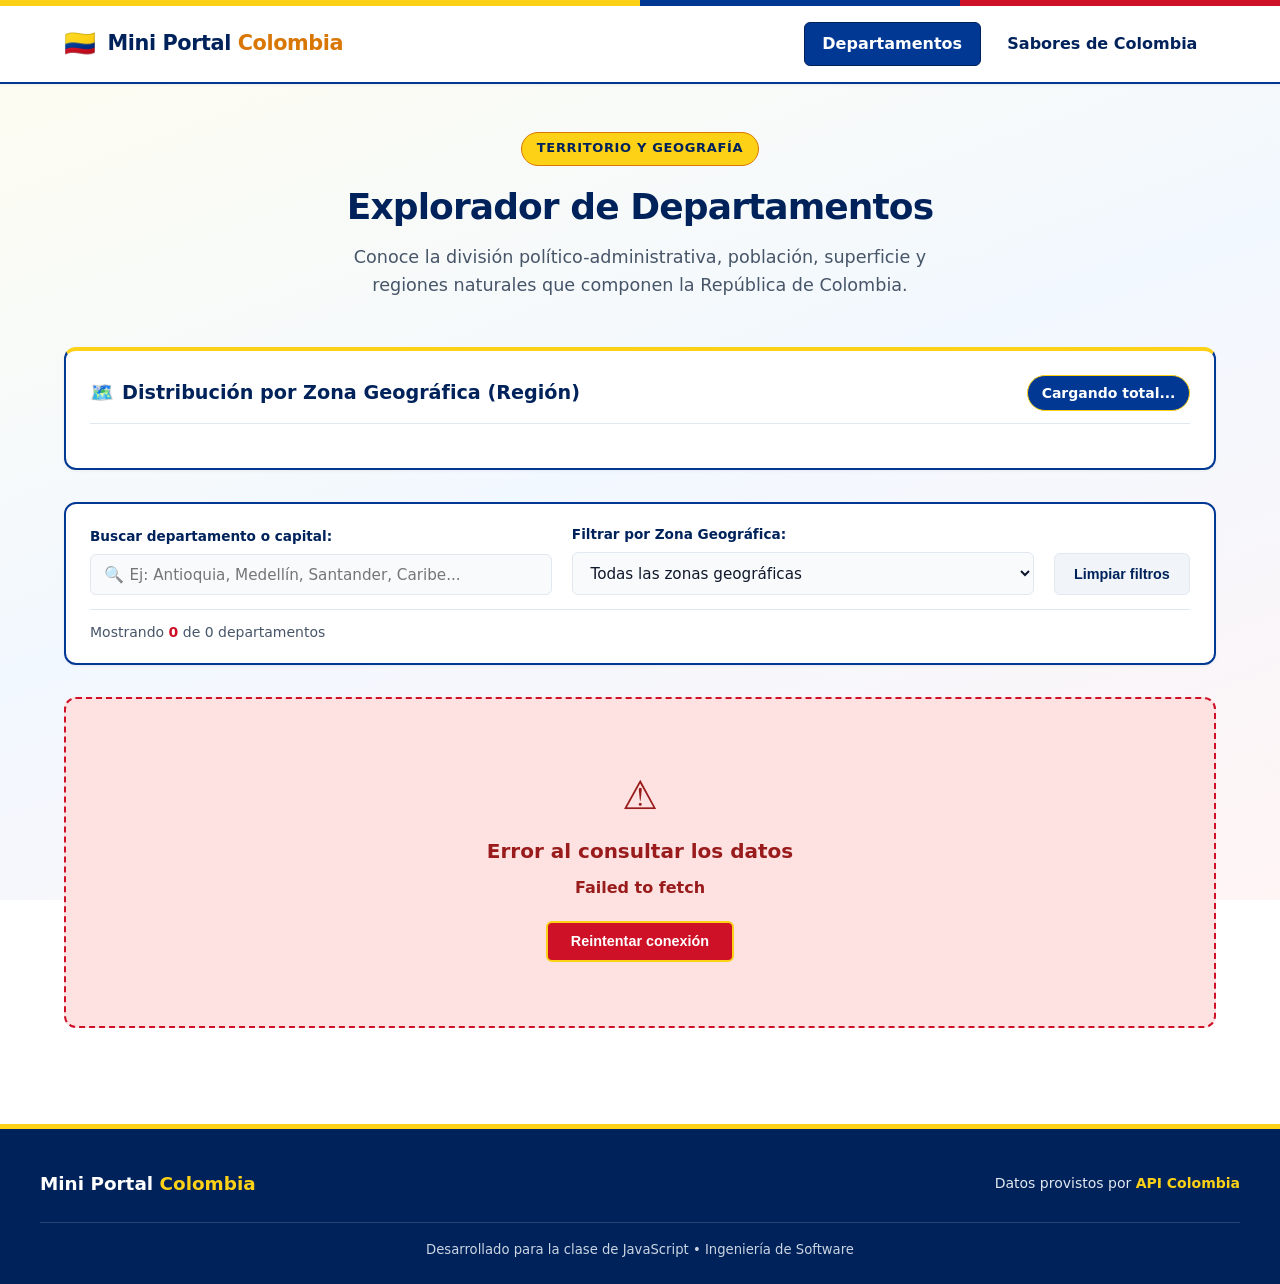
<file: index.html>
<!DOCTYPE html>
<html lang="es">
<head>
  <meta charset="UTF-8">
  <meta name="viewport" content="width=device-width, initial-scale=1.0">
  <meta name="description" content="Explorador de Departamentos de Colombia - Mini Portal de Colombia consumiendo API pública.">
  <title>Departamentos | Mini Portal de Colombia</title>
  <link rel="stylesheet" href="css/styles.css">
</head>
<body>

  <!-- Encabezado y Navegación Principal -->
  <header class="header-wrapper">
    <div class="colombia-stripe" aria-hidden="true">
      <div class="stripe-yellow"></div>
      <div class="stripe-blue"></div>
      <div class="stripe-red"></div>
    </div>
    <nav class="main-navbar" aria-label="Navegación principal">
      <a href="index.html" class="brand-logo">
        <span class="brand-flag" aria-hidden="true">🇨🇴</span>
        <span class="brand-text">Mini Portal <span>Colombia</span></span>
      </a>
      <ul class="nav-links">
        <li>
          <a href="index.html" class="nav-link active" aria-current="page">Departamentos</a>
        </li>
        <li>
          <a href="platos.html" class="nav-link">Sabores de Colombia</a>
        </li>
      </ul>
    </nav>
  </header>

  <!-- Contenido Principal -->
  <main class="main-container">

    <!-- Sección Hero -->
    <section class="hero-section">
      <span class="hero-badge">Territorio y Geografía</span>
      <h1 class="hero-title">Explorador de Departamentos</h1>
      <p class="hero-subtitle">
        Conoce la división político-administrativa, población, superficie y regiones naturales que componen la República de Colombia.
      </p>
    </section>

    <!-- R3 / Extra obligatorio: Resumen agrupado por Región -->
    <section class="summary-section" aria-labelledby="summary-heading">
      <div class="summary-header">
        <h2 id="summary-heading" class="summary-title">
          <span>🗺️</span> Distribución por Zona Geográfica (Región)
        </h2>
        <span id="total-departments-badge" class="summary-badge-total">Cargando total...</span>
      </div>
      <div id="regions-summary" class="regions-grid" aria-live="polite">
        <!-- Tarjetas de conteo por región inyectadas dinámicamente con JavaScript -->
      </div>
    </section>

    <!-- Sección de Filtros de Búsqueda para Departamentos -->
    <section class="filters-section" aria-label="Filtros para buscar y explorar departamentos">
      <div class="filters-container">
        <!-- Búsqueda textual por nombre, capital o descripción -->
        <div class="filter-group search-group">
          <label for="input-search-depto" class="filter-label">Buscar departamento o capital:</label>
          <div class="search-input-wrapper">
            <span class="search-icon" aria-hidden="true">🔍</span>
            <input 
              type="search" 
              id="input-search-depto" 
              class="filter-input" 
              placeholder="Ej: Antioquia, Medellín, Santander, Caribe..."
              autocomplete="off"
            />
          </div>
        </div>

        <!-- Filtro selector por Zona Geográfica / Región -->
        <div class="filter-group select-group">
          <label for="select-region-filter" class="filter-label">Filtrar por Zona Geográfica:</label>
          <select id="select-region-filter" class="filter-select">
            <option value="todas">Todas las zonas geográficas</option>
          </select>
        </div>

        <!-- Botón para reiniciar filtros -->
        <button type="button" id="btn-reset-depto-filters" class="btn-reset-filters">
          Limpiar filtros
        </button>
      </div>

      <!-- Resumen dinámico del filtro -->
      <div class="filter-feedback">
        Mostrando <strong id="depto-filtered-count">0</strong> de <span id="depto-total-available-count">0</span> departamentos
      </div>
    </section>

    <!-- Indicador de Carga (Loading Spinner) -->
    <div id="loading" class="state-container" aria-live="assertive">
      <div class="spinner" aria-hidden="true"></div>
      <p>Cargando información geográfica desde API Colombia...</p>
    </div>

    <!-- Contenedor de Error en el DOM -->
    <div id="error-container" class="state-container error-state hidden" role="alert">
      <div class="error-icon" aria-hidden="true">⚠️</div>
      <h3 id="error-title">Error al consultar los datos</h3>
      <p id="error-message">Ocurrió un inconveniente al cargar los departamentos.</p>
      <button type="button" id="btn-retry" class="btn-retry">Reintentar conexión</button>
    </div>

    <!-- Grilla de Tarjetas de Departamentos -->
    <section id="departments-container" class="cards-grid" aria-label="Listado de departamentos">
      <!-- Tarjetas de departamentos inyectadas dinámicamente con JavaScript -->
    </section>

  </main>

  <!-- Pie de Página -->
  <footer class="main-footer">
    <div class="footer-content">
      <div class="footer-brand">
        Mini Portal <span>Colombia</span>
      </div>
      <div class="footer-info">
        Datos provistos por <a href="https://api-colombia.com/" target="_blank" rel="noopener noreferrer">API Colombia</a>
      </div>
    </div>
    <p class="footer-credits">
      Desarrollado para la clase de JavaScript &bull; Ingeniería de Software
    </p>
  </footer>

  <!-- Regla estricta: Script ubicado justo antes del cierre del body -->
  <script src="js/departamentos.js"></script>
</body>
</html>
</file>
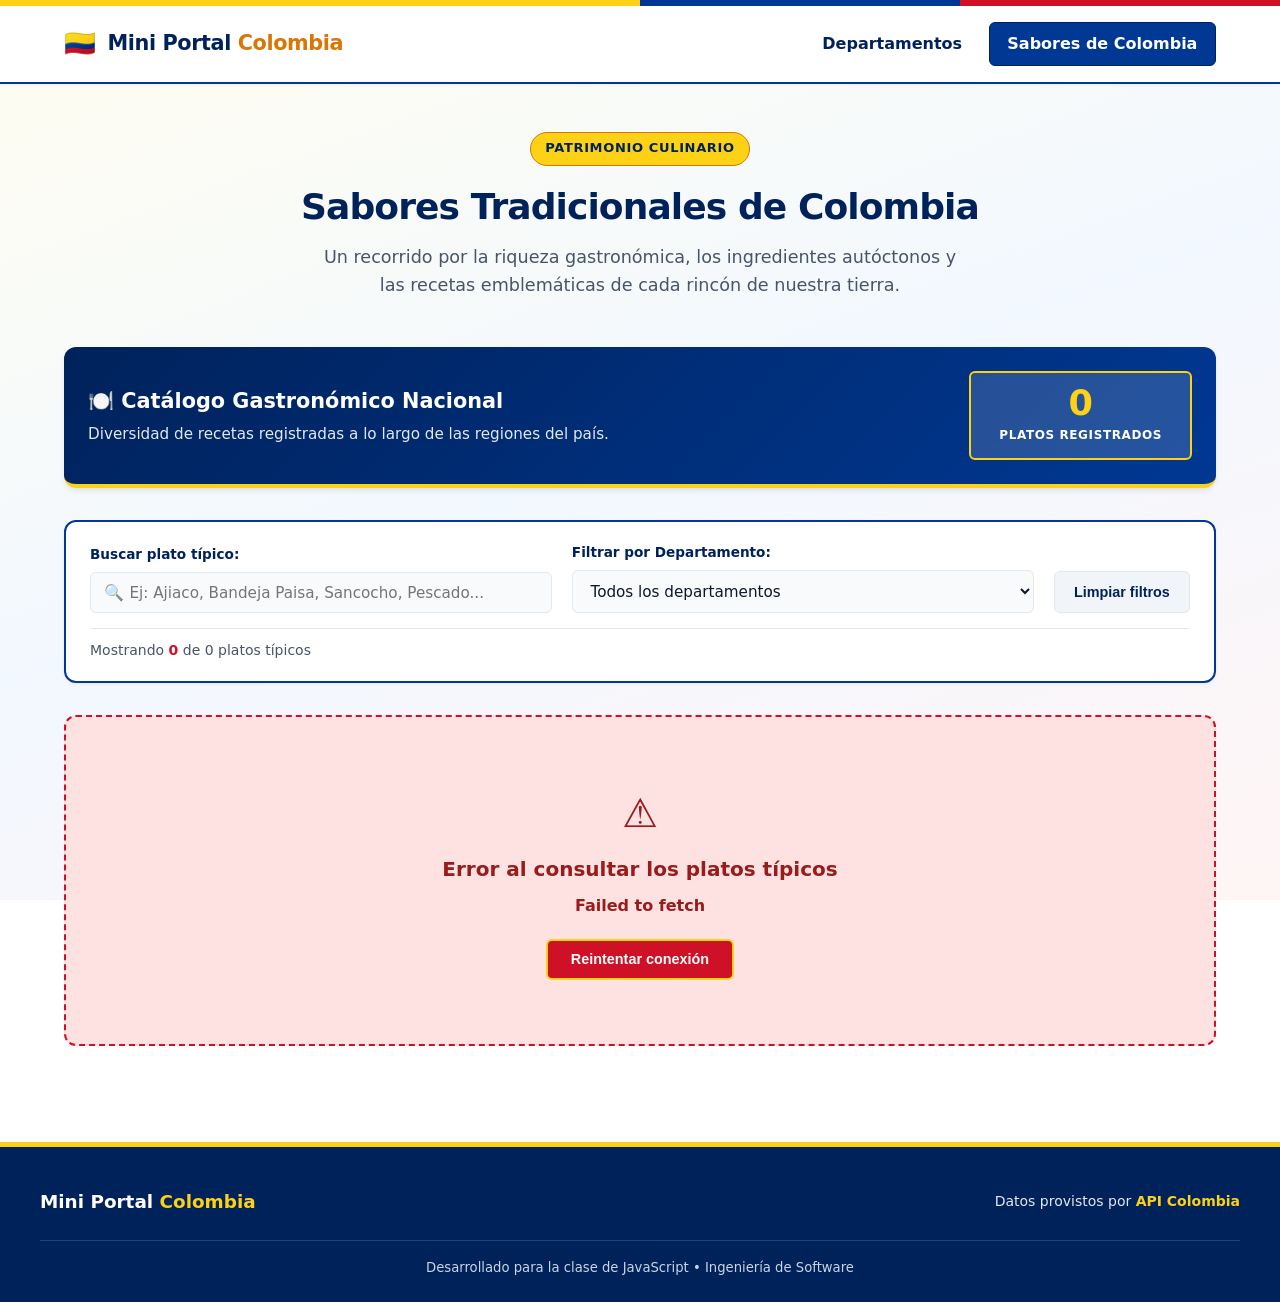
<file: platos.html>
<!DOCTYPE html>
<html lang="es">
<head>
  <meta charset="UTF-8">
  <meta name="viewport" content="width=device-width, initial-scale=1.0">
  <meta name="description" content="Sabores de Colombia - Catálogo de Platos Típicos consumiendo API Colombia pública.">
  <title>Sabores de Colombia | Mini Portal de Colombia</title>
  <link rel="stylesheet" href="css/styles.css">
</head>
<body>

  <!-- Encabezado y Navegación Principal -->
  <header class="header-wrapper">
    <div class="colombia-stripe" aria-hidden="true">
      <div class="stripe-yellow"></div>
      <div class="stripe-blue"></div>
      <div class="stripe-red"></div>
    </div>
    <nav class="main-navbar" aria-label="Navegación principal">
      <a href="index.html" class="brand-logo">
        <span class="brand-flag" aria-hidden="true">🇨🇴</span>
        <span class="brand-text">Mini Portal <span>Colombia</span></span>
      </a>
      <ul class="nav-links">
        <li>
          <a href="index.html" class="nav-link">Departamentos</a>
        </li>
        <li>
          <a href="platos.html" class="nav-link active" aria-current="page">Sabores de Colombia</a>
        </li>
      </ul>
    </nav>
  </header>

  <!-- Contenido Principal -->
  <main class="main-container">

    <!-- Sección Hero -->
    <section class="hero-section">
      <span class="hero-badge">Patrimonio Culinario</span>
      <h1 class="hero-title">Sabores Tradicionales de Colombia</h1>
      <p class="hero-subtitle">
        Un recorrido por la riqueza gastronómica, los ingredientes autóctonos y las recetas emblemáticas de cada rincón de nuestra tierra.
      </p>
    </section>

    <!-- R4 / Extra obligatorio: Contador Total de Platos Obtenidos -->
    <section class="counter-banner" aria-live="polite">
      <div class="counter-info">
        <h2>🍽️ Catálogo Gastronómico Nacional</h2>
        <p>Diversidad de recetas registradas a lo largo de las regiones del país.</p>
      </div>
      <div class="counter-value-box">
        <span id="total-dishes-counter" class="counter-number">--</span>
        <span class="counter-sub">Platos Registrados</span>
      </div>
    </section>

    <!-- Sección de Filtros de Búsqueda -->
    <section class="filters-section" aria-label="Filtros para buscar y explorar platos">
      <div class="filters-container">
        <!-- Búsqueda textual por nombre o descripción -->
        <div class="filter-group search-group">
          <label for="input-search-dish" class="filter-label">Buscar plato típico:</label>
          <div class="search-input-wrapper">
            <span class="search-icon" aria-hidden="true">🔍</span>
            <input 
              type="search" 
              id="input-search-dish" 
              class="filter-input" 
              placeholder="Ej: Ajiaco, Bandeja Paisa, Sancocho, Pescado..."
              autocomplete="off"
            />
          </div>
        </div>

        <!-- Filtro desplegable por Departamento -->
        <div class="filter-group select-group">
          <label for="select-dept-filter" class="filter-label">Filtrar por Departamento:</label>
          <select id="select-dept-filter" class="filter-select">
            <option value="todos">Todos los departamentos</option>
          </select>
        </div>

        <!-- Botón para reiniciar filtros -->
        <button type="button" id="btn-reset-filters" class="btn-reset-filters">
          Limpiar filtros
        </button>
      </div>

      <!-- Resumen dinámico del filtro -->
      <div class="filter-feedback">
        Mostrando <strong id="filtered-count">0</strong> de <span id="total-available-count">0</span> platos típicos
      </div>
    </section>

    <!-- Indicador de Carga (Loading Spinner) -->
    <div id="loading" class="state-container" aria-live="assertive">
      <div class="spinner" aria-hidden="true"></div>
      <p>Cargando recetas y platos típicos de Colombia...</p>
    </div>

    <!-- Contenedor de Error en el DOM -->
    <div id="error-container" class="state-container error-state hidden" role="alert">
      <div class="error-icon" aria-hidden="true">⚠️</div>
      <h3 id="error-title">Error al consultar los platos típicos</h3>
      <p id="error-message">Ocurrió un problema al obtener el catálogo gastronómico.</p>
      <button type="button" id="btn-retry" class="btn-retry">Reintentar conexión</button>
    </div>

    <!-- Grilla de Tarjetas de Platos Típicos -->
    <section id="dishes-container" class="cards-grid" aria-label="Listado de platos típicos">
      <!-- Tarjetas de platos inyectadas dinámicamente con JavaScript -->
    </section>

  </main>

  <!-- Pie de Página -->
  <footer class="main-footer">
    <div class="footer-content">
      <div class="footer-brand">
        Mini Portal <span>Colombia</span>
      </div>
      <div class="footer-info">
        Datos provistos por <a href="https://api-colombia.com/" target="_blank" rel="noopener noreferrer">API Colombia</a>
      </div>
    </div>
    <p class="footer-credits">
      Desarrollado para la clase de JavaScript &bull; Ingeniería de Software
    </p>
  </footer>

  <!-- Regla estricta: Script ubicado justo antes del cierre del body -->
  <script src="js/platos.js"></script>
</body>
</html>
</file>
<file: css/styles.css>
/* ==========================================================================
   MINI PORTAL DE COLOMBIA - HOJA DE ESTILOS PRINCIPAL
   Paleta: Bandera de Colombia con degradado de fondo muy suave
   Arquitectura: CSS Vanilla puro, CSS Grid, Flexbox y Variables CSS
   ========================================================================== */

/* --------------------------------------------------------------------------
   1. VARIABLES DE DISEÑO (Design Tokens - Bandera de Colombia)
   -------------------------------------------------------------------------- */
:root {
  /* Colores oficiales de la Bandera de Colombia */
  --co-yellow: #fcd116;           /* Amarillo Bandera */
  --co-yellow-dark: #d97706;      /* Amarillo dorado para textos */
  --co-yellow-light: #fef08a;     /* Amarillo suave para acentos */
  --co-blue: #003893;             /* Azul Bandera */
  --co-blue-dark: #00225b;        /* Azul profundo para encabezados */
  --co-blue-light: #e0f2fe;       /* Azul pastel */
  --co-red: #ce1126;              /* Rojo Bandera */
  --co-red-dark: #991b1b;         /* Rojo oscuro para alertas */
  --co-red-light: #fee2e2;        /* Rojo tenue para estados */

  /* Degradado tricolor muy suave para el fondo general */
  --bg-gradient-soft: linear-gradient(
    160deg,
    #fffdf0 0%,    /* Toque muy suave de amarillo */
    #f2f8ff 50%,   /* Toque muy suave de azul */
    #fff5f5 100%   /* Toque muy suave de rojo */
  );

  /* Superficies de tarjetas y contenedores */
  --bg-surface: #ffffff;
  --bg-surface-alt: #f8fafc;

  /* Tipografía y textos de alto contraste */
  --font-family: system-ui, -apple-system, BlinkMacSystemFont, 'Segoe UI', Roboto, Oxygen, Ubuntu, Cantarell, sans-serif;
  --color-text-main: #0f172a;
  --color-text-muted: #475569;
  --color-text-light: #64748b;

  /* Bordes, Sombras y Transiciones */
  --border-color: #e2e8f0;
  --shadow-sm: 0 1px 3px rgba(0, 0, 0, 0.06);
  --shadow-md: 0 4px 6px -1px rgba(0, 34, 91, 0.08), 0 2px 4px -2px rgba(0, 34, 91, 0.05);
  --shadow-lg: 0 10px 15px -3px rgba(0, 34, 91, 0.1), 0 4px 6px -4px rgba(0, 34, 91, 0.06);
  --border-radius: 12px;
  --border-radius-sm: 6px;
  --transition: 0.25s ease;
}

/* --------------------------------------------------------------------------
   2. RESET Y ESTILOS BASE
   -------------------------------------------------------------------------- */
*, *::before, *::after {
  box-sizing: border-box;
  margin: 0;
  padding: 0;
}

html {
  scroll-behavior: smooth;
}

body {
  font-family: var(--font-family);
  background: var(--bg-gradient-soft);
  background-attachment: fixed;
  color: var(--color-text-main);
  line-height: 1.6;
  min-height: 100vh;
  display: flex;
  flex-direction: column;
}

/* --------------------------------------------------------------------------
   3. ENCABEZADO Y FRANJA TRICOLOR DE COLOMBIA
   -------------------------------------------------------------------------- */
.header-wrapper {
  background-color: var(--bg-surface);
  position: sticky;
  top: 0;
  z-index: 100;
  box-shadow: var(--shadow-sm);
  border-bottom: 2px solid var(--co-blue);
}

/* Franja tricolor oficial (50% amarillo, 25% azul, 25% rojo) */
.colombia-stripe {
  height: 6px;
  display: flex;
  width: 100%;
}

.stripe-yellow {
  background-color: var(--co-yellow);
  flex: 2;
}

.stripe-blue {
  background-color: var(--co-blue);
  flex: 1;
}

.stripe-red {
  background-color: var(--co-red);
  flex: 1;
}

.main-navbar {
  max-width: 1200px;
  margin: 0 auto;
  padding: 1rem 1.5rem;
  display: flex;
  justify-content: space-between;
  align-items: center;
  flex-wrap: wrap;
  gap: 1rem;
}

.brand-logo {
  display: flex;
  align-items: center;
  gap: 0.75rem;
  text-decoration: none;
  color: var(--co-blue-dark);
  font-weight: 800;
  font-size: 1.3rem;
  letter-spacing: -0.02em;
}

.brand-flag {
  font-size: 1.6rem;
}

.brand-text span {
  color: var(--co-yellow-dark);
}

.nav-links {
  display: flex;
  gap: 0.5rem;
  list-style: none;
}

.nav-link {
  text-decoration: none;
  color: var(--co-blue-dark);
  font-weight: 600;
  padding: 0.5rem 1.1rem;
  border-radius: var(--border-radius-sm);
  transition: all var(--transition);
  display: inline-flex;
  align-items: center;
  gap: 0.5rem;
  border: 1px solid transparent;
}

.nav-link:hover {
  background-color: var(--co-yellow-light);
  border-color: var(--co-yellow);
  color: var(--co-blue-dark);
}

.nav-link.active {
  background-color: var(--co-blue);
  color: #ffffff;
  border-color: var(--co-blue-dark);
}

/* --------------------------------------------------------------------------
   4. CONTENEDOR PRINCIPAL Y HERO SECTIONS
   -------------------------------------------------------------------------- */
.main-container {
  max-width: 1200px;
  width: 100%;
  margin: 0 auto;
  padding: 2rem 1.5rem 4rem;
  flex: 1;
}

.hero-section {
  text-align: center;
  margin-bottom: 2rem;
  padding: 1rem 0;
}

.hero-badge {
  display: inline-block;
  background-color: var(--co-yellow);
  color: var(--co-blue-dark);
  font-size: 0.8125rem;
  font-weight: 800;
  text-transform: uppercase;
  letter-spacing: 0.05em;
  padding: 0.35rem 0.9rem;
  border-radius: 9999px;
  margin-bottom: 0.75rem;
  border: 1px solid var(--co-yellow-dark);
}

.hero-title {
  font-size: 2.25rem;
  font-weight: 800;
  color: var(--co-blue-dark);
  margin-bottom: 0.5rem;
  letter-spacing: -0.025em;
}

.hero-subtitle {
  color: var(--color-text-muted);
  font-size: 1.1rem;
  max-width: 650px;
  margin: 0 auto;
}

/* --------------------------------------------------------------------------
   5. RESUMEN DE REGIONES Y CONTADOR DE PLATOS (Extras Obligatorios)
   -------------------------------------------------------------------------- */
.summary-section {
  background-color: var(--bg-surface);
  border: 2px solid var(--co-blue);
  border-top: 4px solid var(--co-yellow);
  border-radius: var(--border-radius);
  padding: 1.5rem;
  margin-bottom: 2rem;
  box-shadow: var(--shadow-sm);
}

.summary-header {
  display: flex;
  justify-content: space-between;
  align-items: center;
  flex-wrap: wrap;
  gap: 0.75rem;
  margin-bottom: 1.25rem;
  padding-bottom: 0.75rem;
  border-bottom: 1px solid var(--border-color);
}

.summary-title {
  font-size: 1.2rem;
  font-weight: 800;
  color: var(--co-blue-dark);
  display: flex;
  align-items: center;
  gap: 0.5rem;
}

.summary-badge-total {
  background-color: var(--co-blue);
  color: #ffffff;
  font-size: 0.875rem;
  font-weight: 700;
  padding: 0.35rem 0.85rem;
  border-radius: 9999px;
  border: 1px solid var(--co-yellow);
}

/* Grilla de regiones */
.regions-grid {
  display: grid;
  grid-template-columns: repeat(auto-fit, minmax(170px, 1fr));
  gap: 1rem;
}

.region-card {
  background: linear-gradient(180deg, #ffffff, var(--co-blue-light));
  border: 1px solid #bfdbfe;
  border-radius: var(--border-radius-sm);
  padding: 1rem;
  text-align: center;
  transition: all var(--transition);
  position: relative;
  overflow: hidden;
  cursor: pointer;
  user-select: none;
}

.region-card::before {
  content: '';
  position: absolute;
  top: 0;
  left: 0;
  right: 0;
  height: 3px;
  background-color: var(--co-yellow);
}

.region-card:hover,
.region-card.active {
  transform: translateY(-3px);
  box-shadow: var(--shadow-md);
  border-color: var(--co-blue);
  background: linear-gradient(180deg, #fef9c3, var(--co-blue-light));
}

.region-name {
  font-size: 0.85rem;
  font-weight: 700;
  color: var(--co-blue-dark);
  text-transform: uppercase;
  letter-spacing: 0.05em;
  margin-bottom: 0.25rem;
}

.region-count {
  font-size: 1.85rem;
  font-weight: 800;
  color: var(--co-red);
}

.region-label {
  font-size: 0.75rem;
  color: var(--color-text-muted);
  font-weight: 600;
}

/* Banner contador para Platos Típicos */
.counter-banner {
  background: linear-gradient(135deg, var(--co-blue-dark), var(--co-blue));
  color: white;
  border-radius: var(--border-radius);
  padding: 1.5rem;
  margin-bottom: 2rem;
  display: flex;
  align-items: center;
  justify-content: space-between;
  box-shadow: var(--shadow-md);
  flex-wrap: wrap;
  gap: 1.25rem;
  border-bottom: 4px solid var(--co-yellow);
}

.counter-info h2 {
  font-size: 1.3rem;
  font-weight: 800;
  margin-bottom: 0.25rem;
  color: #ffffff;
}

.counter-info p {
  color: #e2e8f0;
  font-size: 0.95rem;
}

.counter-value-box {
  background-color: rgba(255, 255, 255, 0.15);
  backdrop-filter: blur(4px);
  padding: 0.75rem 1.75rem;
  border-radius: var(--border-radius-sm);
  text-align: center;
  border: 2px solid var(--co-yellow);
}

.counter-number {
  font-size: 2.2rem;
  font-weight: 900;
  display: block;
  line-height: 1;
  color: var(--co-yellow);
}

.counter-sub {
  font-size: 0.75rem;
  text-transform: uppercase;
  letter-spacing: 0.05em;
  color: #ffffff;
  font-weight: 700;
}

/* --------------------------------------------------------------------------
   6. SECCIÓN DE FILTROS (Común para ambas vistas)
   -------------------------------------------------------------------------- */
.filters-section {
  background-color: var(--bg-surface);
  border: 2px solid var(--co-blue);
  border-radius: var(--border-radius);
  padding: 1.25rem 1.5rem;
  margin-bottom: 2rem;
  box-shadow: var(--shadow-sm);
}

.filters-container {
  display: flex;
  align-items: flex-end;
  gap: 1.25rem;
  flex-wrap: wrap;
}

.filter-group {
  display: flex;
  flex-direction: column;
  gap: 0.4rem;
  flex: 1;
  min-width: 220px;
}

.filter-label {
  font-size: 0.85rem;
  font-weight: 700;
  color: var(--co-blue-dark);
}

.search-input-wrapper {
  position: relative;
  display: flex;
  align-items: center;
}

.search-icon {
  position: absolute;
  left: 0.85rem;
  font-size: 1rem;
  pointer-events: none;
  opacity: 0.7;
}

.filter-input {
  width: 100%;
  padding: 0.65rem 0.85rem 0.65rem 2.4rem;
  border: 1.5px solid var(--border-color);
  border-radius: var(--border-radius-sm);
  font-size: 0.95rem;
  font-family: inherit;
  color: var(--color-text-main);
  background-color: #f8fafc;
  transition: all var(--transition);
}

.filter-input:focus,
.filter-select:focus {
  outline: none;
  border-color: var(--co-blue);
  background-color: #ffffff;
  box-shadow: 0 0 0 3px rgba(0, 56, 147, 0.15);
}

.filter-select {
  width: 100%;
  padding: 0.65rem 0.85rem;
  border: 1.5px solid var(--border-color);
  border-radius: var(--border-radius-sm);
  font-size: 0.95rem;
  font-family: inherit;
  color: var(--color-text-main);
  background-color: #f8fafc;
  cursor: pointer;
  transition: all var(--transition);
}

.btn-reset-filters {
  background-color: #f1f5f9;
  color: var(--co-blue-dark);
  border: 1.5px solid var(--border-color);
  padding: 0.65rem 1.2rem;
  font-size: 0.9rem;
  font-weight: 700;
  border-radius: var(--border-radius-sm);
  cursor: pointer;
  transition: all var(--transition);
  height: 42px;
  display: inline-flex;
  align-items: center;
  justify-content: center;
  white-space: nowrap;
}

.btn-reset-filters:hover {
  background-color: var(--co-red-light);
  border-color: var(--co-red);
  color: var(--co-red);
}

.filter-feedback {
  margin-top: 0.9rem;
  font-size: 0.875rem;
  color: var(--color-text-muted);
  border-top: 1px solid var(--border-color);
  padding-top: 0.65rem;
}

.filter-feedback strong {
  color: var(--co-red);
  font-weight: 800;
}

/* Estado de Búsqueda sin Resultados */
.empty-results-state {
  grid-column: 1 / -1;
  text-align: center;
  padding: 3rem 1.5rem;
  background-color: var(--bg-surface);
  border: 2px dashed #cbd5e1;
  border-radius: var(--border-radius);
}

.empty-results-state .empty-icon {
  font-size: 3rem;
  margin-bottom: 0.75rem;
}

.empty-results-state h3 {
  color: var(--co-blue-dark);
  font-size: 1.25rem;
  font-weight: 800;
  margin-bottom: 0.5rem;
}

.empty-results-state p {
  color: var(--color-text-muted);
  margin-bottom: 1.25rem;
}

/* --------------------------------------------------------------------------
   7. ESTADOS VISUALES (Loading y Error)
   -------------------------------------------------------------------------- */
.state-container {
  display: flex;
  flex-direction: column;
  align-items: center;
  justify-content: center;
  padding: 4rem 2rem;
  text-align: center;
  background-color: var(--bg-surface);
  border-radius: var(--border-radius);
  border: 2px dashed var(--co-blue);
  margin: 2rem 0;
}

.spinner {
  width: 50px;
  height: 50px;
  border: 5px solid #e2e8f0;
  border-top-color: var(--co-yellow);
  border-right-color: var(--co-blue);
  border-bottom-color: var(--co-red);
  border-radius: 50%;
  animation: spin 0.85s linear infinite;
  margin-bottom: 1rem;
}

@keyframes spin {
  to { transform: rotate(360deg); }
}

.state-container p {
  color: var(--co-blue-dark);
  font-weight: 600;
}

/* Estado de Error */
.error-state {
  border-color: var(--co-red);
  background-color: var(--co-red-light);
  color: var(--co-red-dark);
}

.error-state .error-icon {
  font-size: 2.5rem;
  margin-bottom: 0.5rem;
}

.error-state h3 {
  font-size: 1.25rem;
  font-weight: 800;
  color: var(--co-red-dark);
  margin-bottom: 0.5rem;
}

.error-state p {
  color: #991b1b;
  max-width: 500px;
  margin-bottom: 1.25rem;
}

.btn-retry {
  background-color: var(--co-red);
  color: white;
  border: 2px solid var(--co-yellow);
  padding: 0.65rem 1.4rem;
  font-size: 0.9rem;
  font-weight: 700;
  border-radius: var(--border-radius-sm);
  cursor: pointer;
  transition: background-color var(--transition);
}

.btn-retry:hover {
  background-color: var(--co-red-dark);
}

.hidden {
  display: none !important;
}

/* --------------------------------------------------------------------------
   8. GRILLA DE TARJETAS
   -------------------------------------------------------------------------- */
.cards-grid {
  display: grid;
  grid-template-columns: repeat(auto-fill, minmax(320px, 1fr));
  gap: 1.75rem;
}

/* Tarjeta de Departamento */
.card-depto {
  background-color: var(--bg-surface);
  border: 1px solid var(--border-color);
  border-radius: var(--border-radius);
  overflow: hidden;
  box-shadow: var(--shadow-sm);
  display: flex;
  flex-direction: column;
  transition: all var(--transition);
}

.card-depto:hover {
  transform: translateY(-5px);
  box-shadow: var(--shadow-lg);
  border-color: var(--co-blue);
}

/* Contenedor de Imagen de la Tarjeta */
.card-media-wrapper {
  position: relative;
  width: 100%;
  height: 190px;
  background-color: #e2e8f0;
  overflow: hidden;
}

.card-media-img {
  width: 100%;
  height: 100%;
  object-fit: cover;
  transition: transform 0.4s ease;
}

.card-depto:hover .card-media-img,
.card-dish:hover .card-dish-img {
  transform: scale(1.06);
}

.badge-region {
  position: absolute;
  top: 0.75rem;
  right: 0.75rem;
  background-color: var(--co-blue);
  color: #ffffff;
  font-size: 0.75rem;
  font-weight: 700;
  padding: 0.3rem 0.7rem;
  border-radius: 9999px;
  white-space: nowrap;
  text-transform: uppercase;
  letter-spacing: 0.04em;
  border: 1px solid var(--co-yellow);
  box-shadow: 0 2px 4px rgba(0,0,0,0.2);
}

.card-depto-header {
  padding: 1rem 1.25rem 0.5rem;
}

.card-depto-title {
  font-size: 1.3rem;
  font-weight: 800;
  color: var(--co-blue-dark);
  line-height: 1.25;
}

.card-depto-body {
  padding: 0 1.25rem 1rem;
  flex: 1;
}

.card-depto-description {
  color: var(--color-text-muted);
  font-size: 0.875rem;
  line-height: 1.55;
  display: -webkit-box;
  -webkit-line-clamp: 4;
  -webkit-box-orient: vertical;
  overflow: hidden;
}

.card-depto-footer {
  background-color: #f8fafc;
  padding: 0.85rem 1.25rem;
  border-top: 1px solid var(--border-color);
  display: grid;
  grid-template-columns: 1fr 1fr;
  gap: 0.75rem;
}

.metric-item {
  display: flex;
  flex-direction: column;
}

.metric-label {
  font-size: 0.7rem;
  color: var(--co-blue-dark);
  text-transform: uppercase;
  font-weight: 700;
  letter-spacing: 0.05em;
}

.metric-value {
  font-size: 0.95rem;
  font-weight: 800;
  color: var(--co-red);
}

/* --------------------------------------------------------------------------
   9. TARJETA DE PLATOS TÍPICOS
   -------------------------------------------------------------------------- */
.card-dish {
  background-color: var(--bg-surface);
  border: 1px solid var(--border-color);
  border-radius: var(--border-radius);
  overflow: hidden;
  box-shadow: var(--shadow-sm);
  display: flex;
  flex-direction: column;
  transition: all var(--transition);
}

.card-dish:hover {
  transform: translateY(-5px);
  box-shadow: var(--shadow-lg);
  border-color: var(--co-yellow-dark);
}

.card-dish-image-wrapper {
  position: relative;
  width: 100%;
  height: 200px;
  background-color: #e2e8f0;
  overflow: hidden;
}

.card-dish-img {
  width: 100%;
  height: 100%;
  object-fit: cover;
  transition: transform 0.4s ease;
}

.badge-dept {
  position: absolute;
  bottom: 0.75rem;
  left: 0.75rem;
  background-color: rgba(0, 34, 91, 0.88);
  backdrop-filter: blur(4px);
  color: #ffffff;
  font-size: 0.75rem;
  font-weight: 700;
  padding: 0.3rem 0.7rem;
  border-radius: 9999px;
  display: inline-flex;
  align-items: center;
  gap: 0.25rem;
  border: 1px solid var(--co-yellow);
}

.card-dish-content {
  padding: 1.25rem;
  display: flex;
  flex-direction: column;
  flex: 1;
}

.card-dish-title {
  font-size: 1.25rem;
  font-weight: 800;
  color: var(--co-blue-dark);
  margin-bottom: 0.5rem;
}

.card-dish-desc {
  color: var(--color-text-muted);
  font-size: 0.875rem;
  line-height: 1.55;
  display: -webkit-box;
  -webkit-line-clamp: 4;
  -webkit-box-orient: vertical;
  overflow: hidden;
}

/* --------------------------------------------------------------------------
   10. PIE DE PÁGINA (Footer Tricolor)
   -------------------------------------------------------------------------- */
.main-footer {
  background-color: var(--co-blue-dark);
  color: #e2e8f0;
  padding: 2.5rem 1.5rem 1.5rem;
  margin-top: auto;
  border-top: 5px solid var(--co-yellow);
}

.footer-content {
  max-width: 1200px;
  margin: 0 auto;
  display: flex;
  justify-content: space-between;
  align-items: center;
  flex-wrap: wrap;
  gap: 1.5rem;
  padding-bottom: 1.5rem;
  border-bottom: 1px solid rgba(255, 255, 255, 0.15);
}

.footer-brand {
  font-size: 1.15rem;
  font-weight: 800;
  color: #ffffff;
}

.footer-brand span {
  color: var(--co-yellow);
}

.footer-info {
  font-size: 0.875rem;
}

.footer-info a {
  color: var(--co-yellow);
  text-decoration: none;
  font-weight: 600;
}

.footer-info a:hover {
  text-decoration: underline;
}

.footer-credits {
  max-width: 1200px;
  margin: 1rem auto 0;
  text-align: center;
  font-size: 0.825rem;
  color: #cbd5e1;
}

/* --------------------------------------------------------------------------
   11. RESPONSIVIDAD (Media Queries)
   -------------------------------------------------------------------------- */
@media (max-width: 768px) {
  .hero-title {
    font-size: 1.75rem;
  }
  
  .main-navbar {
    flex-direction: column;
    align-items: stretch;
    text-align: center;
  }
  
  .nav-links {
    justify-content: center;
  }

  .filters-container {
    flex-direction: column;
    align-items: stretch;
  }

  .btn-reset-filters {
    width: 100%;
  }

  .cards-grid {
    grid-template-columns: 1fr;
  }

  .footer-content {
    flex-direction: column;
    text-align: center;
  }
}
</file>
